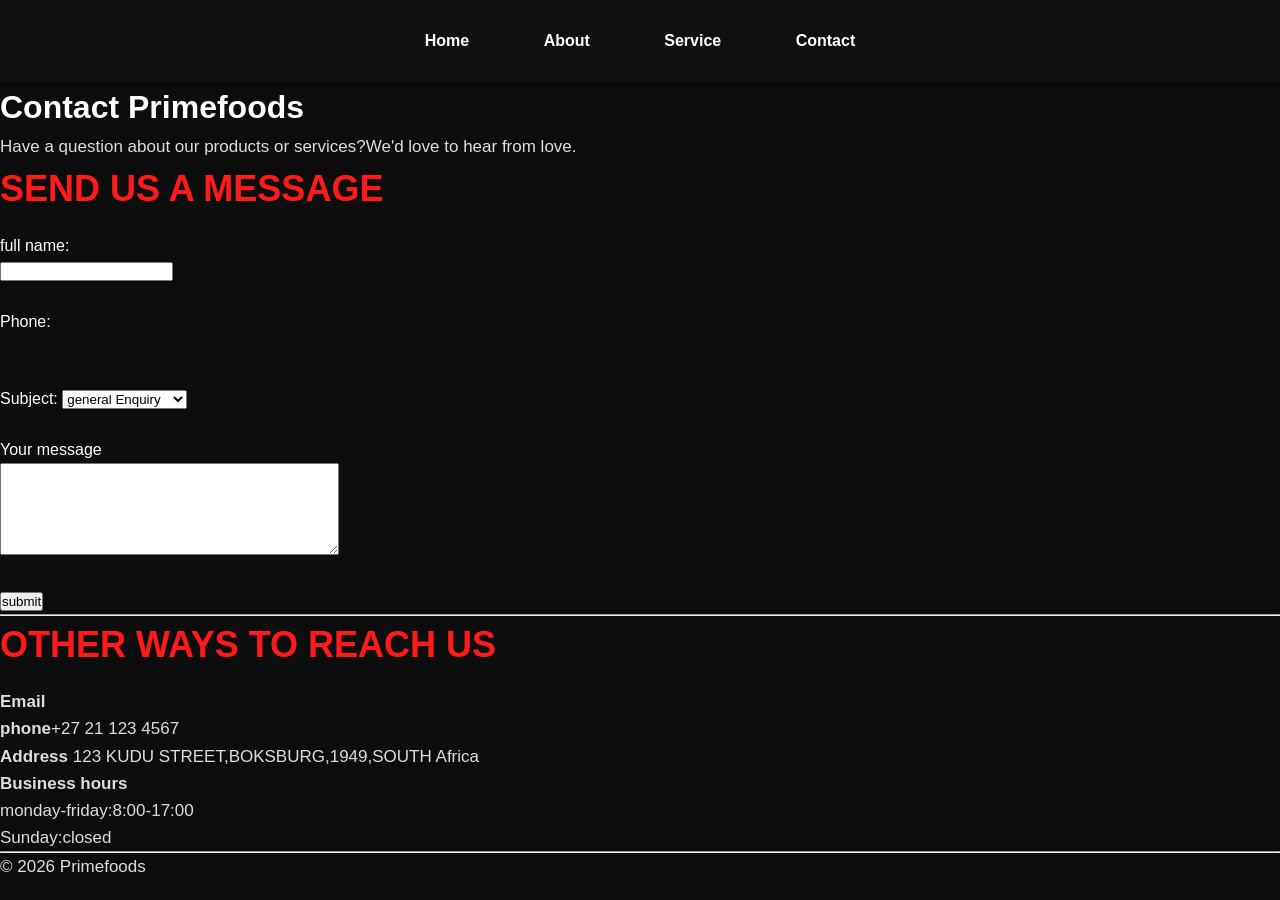
<file: contact.html>
<!DOCTYPE html>
<html lang="eng">
    <headL>
        <meta charset="UTF-8">
        <meta name="viewport" content="width=device-width,intial-scale=1.0">
         <link rel="stylesheet" href="NEOOOO.css">
         <script src="Neooo.js"></script>
        <title>Contact Us-Primefoods</title>
        </head>
        <body>
            <nav> 
                <a href="index.html">Home</a>
                <a href="about.html">About</a>
                <a href="service.html">Service</a>
                <a href="contact.html">Contact</a>
            </nav>
            <h1>Contact Primefoods</h1>
            <p>Have a question about our products or services?We'd love to hear from love.</p>
            <h2>send us a message </h2>
            <form action="#" method="post">
                <label for="fullname">full name:</label><br>
                <input type="text" id="fullname" name="fullname" required><br><br>
                <label for="phone">Phone:</label><br>
                <label type="tel" id="phone" name="phone"><br><br>
                    <label for="subject">Subject:</label>
                    <select id="subject" name="subject">
                        <option value="general">general Enquiry</option>
                        <option value="order"> Order support</option>
                        <option value="wholesaler">wholesale</option>
                        <option value="feedback">product feedback</option>
                    </select><br><br>
                    <label for="message">Your message</label><br>
                    <textarea id="message" name="message" rows="6" cols="40" required></textarea><br><br>
                    <input type="submit" value="submit"
                    <input type="submit" value="Submit">
                </form>
                <hr>
                <h2>Other ways to reach us</h2>
                <p><strong>Email</strong> <a href="mailto:@primefoods.com"></a></p>
                <P><strong>phone</strong>+27 21 123 4567</P>
                <P><strong>Address</strong> 123 KUDU STREET,BOKSBURG,1949,SOUTH Africa</P>
                <P><strong>Business hours</strong><br>
                    monday-friday:8:00-17:00</br>
                Sunday:closed
                </P>
                <hr>
                <P> &copy; 2026 Primefoods </P>
        </body>
        </html>
</file>
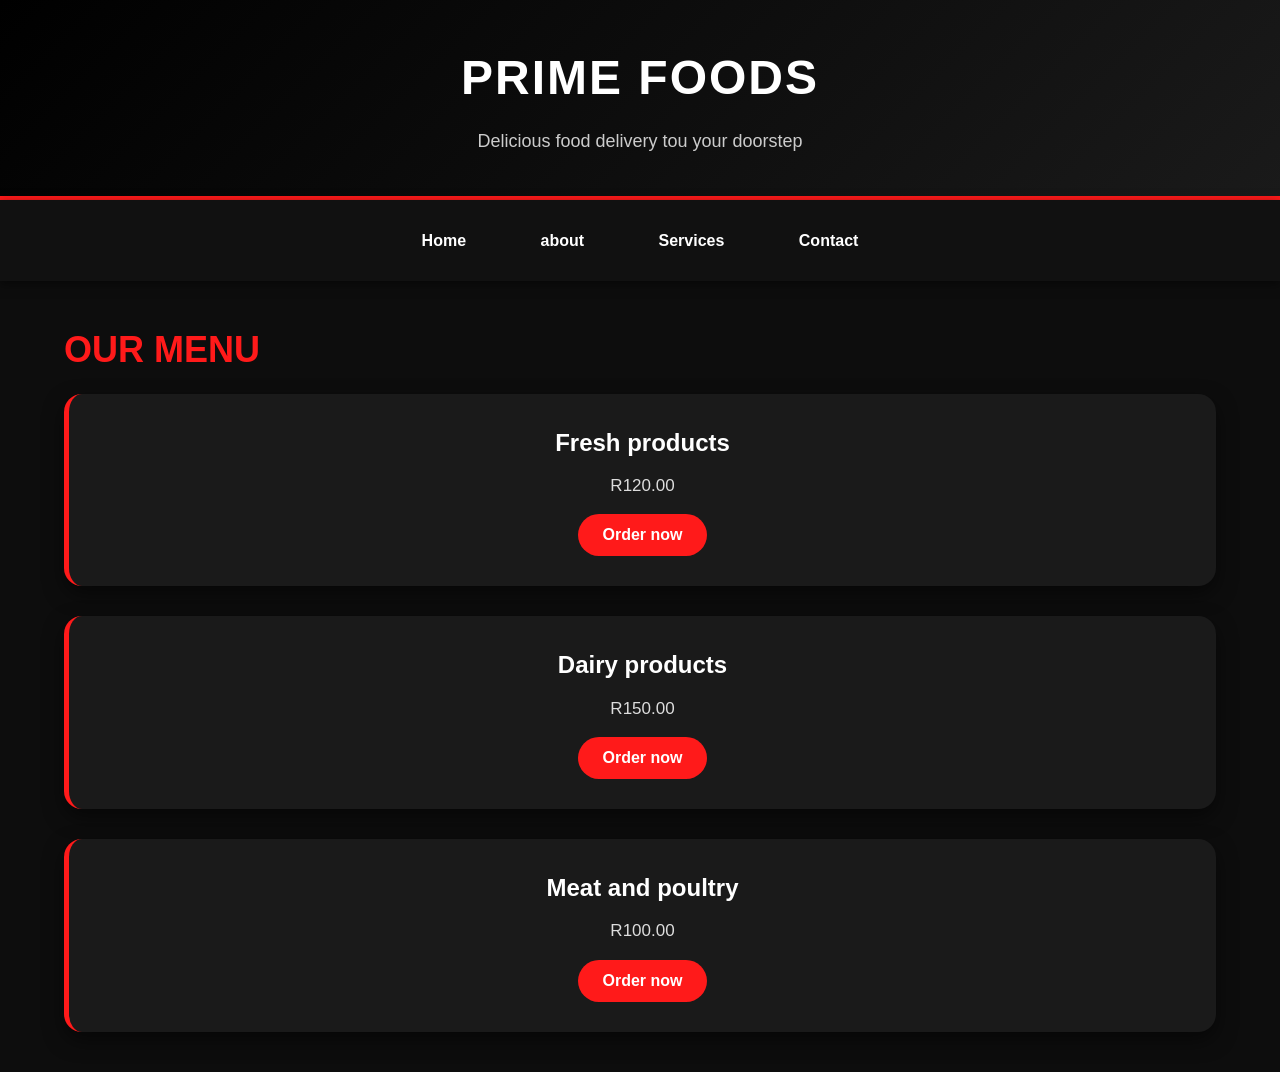
<file: service.html>
<!DOCTYPE html>
<html lang="eng">
    <head>
        <meta charset="UTF-8">
        <meta name="viewport" content="width=device-width, initial-scale=1.0">
         <link rel="stylesheet" href="NEOOOO.css">
         <script src="Neooo.js"></script>
        <title>Prime Food Service</title>
        </head>
        <body>
            <header>
                <h1>Prime foods</h1>
                <p>Delicious food delivery tou your doorstep</p>
            </header>

            <nav>
            <a href="index.html">Home</a>
            <a href="about.html">about</a>
            <a href="service.html">Services</a>
            <a href="contact.html">Contact</a>
        </nav>
            <main>
                <h2>Our menu</h2>
                <div class="menu-item">
                    <h3>Fresh products</h3>
                    <p>R120.00</p>
                    <button>Order now</button>
                </div>
                <div class="menu-item">
                    <h3>Dairy products</h3>
                    <P>R150.00</P>
                    <button>Order now</button>
                </div>
                <div class="menu-item">
                    <h3>Meat and poultry</h3>
                    <p>R100.00</p>
                    <button>Order now</button>
                </div>
            </main>
        </body>
</html>
</file>
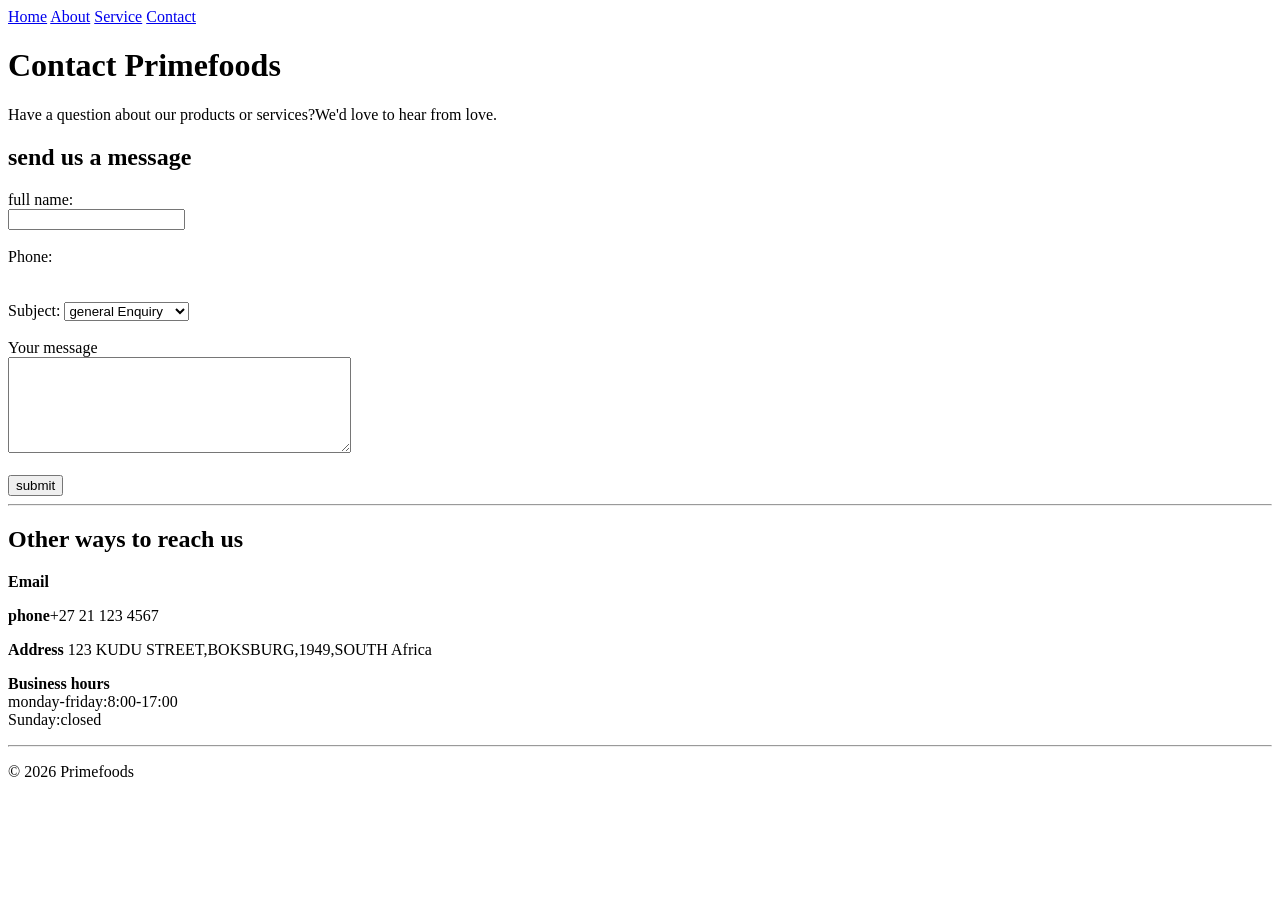
<file: ST10540634 WEDE/contact.html>
<!DOCTYPE html>
<html lang="eng">
    <headL>
        <meta charset="UTF-8">
        <meta name="viewport" content="width=device-width,intial-scale=1.0">
        <title>Contact Us-Primefoods</title>
        </head>
        <body>
            <nav> 
                <a href="index.html">Home</a>
                <a href="about.html">About</a>
                <a href="service.html">Service</a>
                <a href="contact.html">Contact</a>
            </nav>
            <h1>Contact Primefoods</h1>
            <p>Have a question about our products or services?We'd love to hear from love.</p>
            <h2>send us a message </h2>
            <form action="#" method="post">
                <label for="fullname">full name:</label><br>
                <input type="text" id="fullname" name="fullname" required><br><br>
                <label for="phone">Phone:</label><br>
                <label type="tel" id="phone" name="phone"><br><br>
                    <label for="subject">Subject:</label>
                    <select id="subject" name="subject">
                        <option value="general">general Enquiry</option>
                        <option value="order"> Order support</option>
                        <option value="wholesaler">wholesale</option>
                        <option value="feedback">product feedback</option>
                    </select><br><br>
                    <label for="message">Your message</label><br>
                    <textarea id="message" name="message" rows="6" cols="40" required></textarea><br><br>
                    <input type="submit" value="submit"
                </form>
                <hr>
                <h2>Other ways to reach us</h2>
                <p><strong>Email</strong> <a href="mailto:@primefoods.com"></a></p>
                <P><strong>phone</strong>+27 21 123 4567</P>
                <P><strong>Address</strong> 123 KUDU STREET,BOKSBURG,1949,SOUTH Africa</P>
                <P><strong>Business hours</strong><br>
                    monday-friday:8:00-17:00</br>
                Sunday:closed
                </P>
                <hr>
                <P> &copy; 2026 Primefoods </P>
        </body>
        </html>
</file>
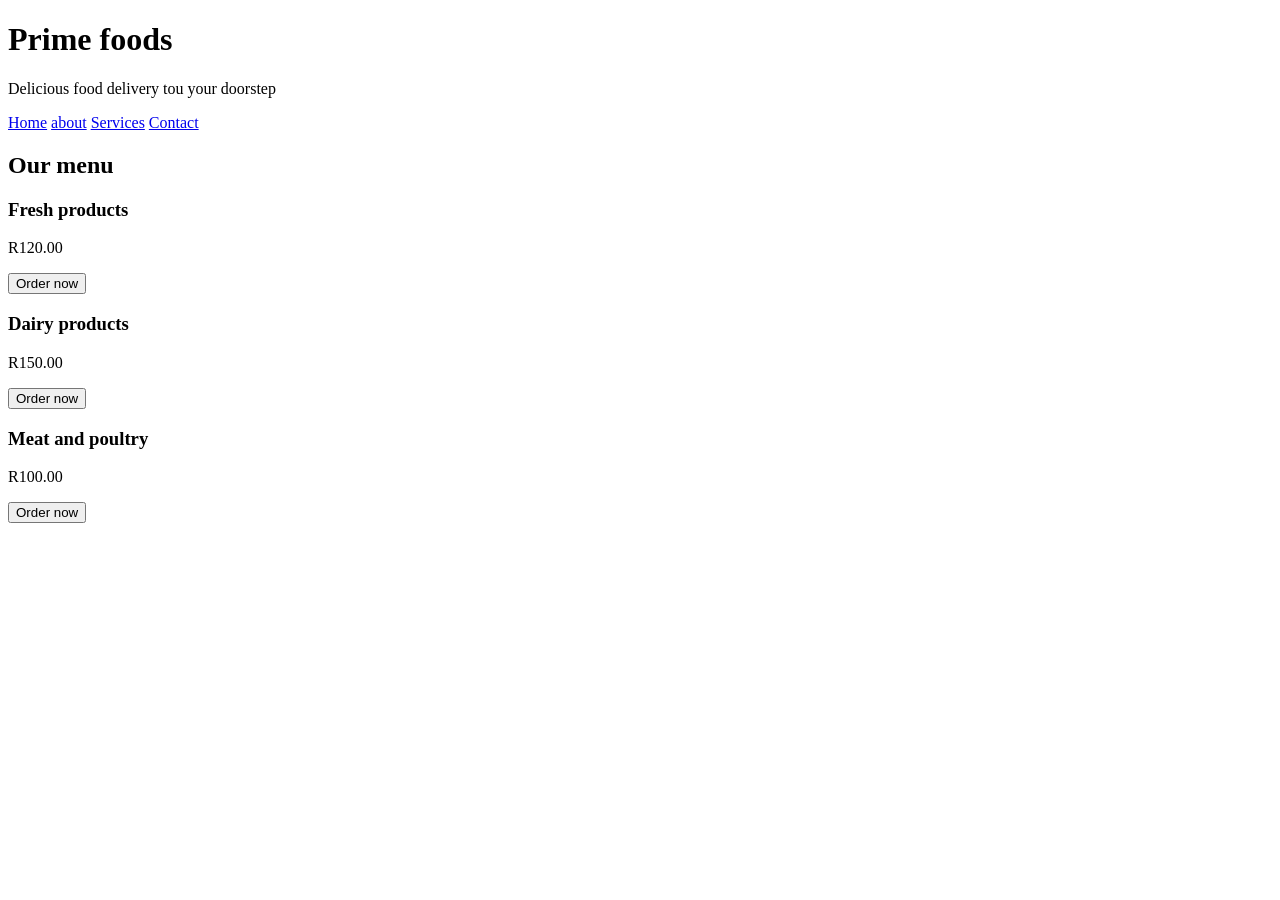
<file: ST10540634 WEDE/service.html>
<!DOCTYPE html>
<html lang="eng">
    <head>
        <meta charset="UTF-8">
        <meta name="viewport" content="width=device-width, initial-scale=1.0">
        <title>Prime Food Service</title>
        </head>
        <body>
            <header>
                <h1>Prime foods</h1>
                <p>Delicious food delivery tou your doorstep</p>
            </header>

            <nav>
            <a href="index.html">Home</a>
            <a href="about.html">about</a>
            <a href="service.html">Services</a>
            <a href="contact.html">Contact</a>
        </nav>
            <main>
                <h2>Our menu</h2>
                <div class="menu-item">
                    <h3>Fresh products</h3>
                    <p>R120.00</p>
                    <button>Order now</button>
                </div>
                <div class="menu-item">
                    <h3>Dairy products</h3>
                    <P>R150.00</P>
                    <button>Order now</button>
                </div>
                <div class="menu-item">
                    <h3>Meat and poultry</h3>
                    <p>R100.00</p>
                    <button>Order now</button>
                </div>
            </main>
        </body>
</html>
</file>
<file: NEOOOO.css>
*{
    margin:0;
    padding:0;
    box-sizing:border-box;
}


body{
    font-family:'Poppins', sans-serif;
    background:#0d0d0d;
    color:white;
    line-height:1.6;
}


header{
    background:linear-gradient(135deg,#000000,#1a1a1a);
    padding:40px 20px;
    text-align:center;
    border-bottom:4px solid #ff1a1a;
    box-shadow:0 5px 20px rgba(255,0,0,0.3);
}

header h1{
    font-size:48px;
    color:white;
    letter-spacing:2px;
    text-transform:uppercase;
}

header p{
    color:#cccccc;
    margin-top:10px;
    font-size:18px;
}


nav{
    background:#111111;
    padding:18px;
    text-align:center;
    position:sticky;
    top:0;
    z-index:1000;
    box-shadow:0 3px 10px rgba(0,0,0,0.5);
}

nav a{
    color:white;
    text-decoration:none;
    margin:0 15px;
    font-weight:600;
    padding:10px 20px;
    border-radius:30px;
    transition:0.3s ease;
    display:inline-block;
}

nav a:hover{
    background:#ff1a1a;
    transform:translateY(-3px);
    box-shadow:0 5px 15px rgba(255,0,0,0.4);
}


main,
section{
    width:90%;
    max-width:1200px;
    margin:40px auto;
}


section,
.menu-item{
    background:#1a1a1a;
    padding:30px;
    border-radius:18px;
    margin-bottom:30px;
    box-shadow:0 8px 20px rgba(0,0,0,0.5);
    transition:0.3s ease;
    border-left:5px solid #ff1a1a;
}

section:hover,
.menu-item:hover{
    transform:translateY(-8px);
    box-shadow:0 10px 25px rgba(255,0,0,0.2);
}


h2{
    color:#ff1a1a;
    margin-bottom:15px;
    font-size:36px;
    text-transform:uppercase;
}

h3{
    color:white;
    margin-bottom:10px;
    font-size:24px;
}


p{
    color:#dddddd;
    font-size:17px;
}


button{
    background:#ff1a1a;
    color:white;
    border:none;
    padding:12px 24px;
    margin-top:15px;
    border-radius:30px;
    cursor:pointer;
    font-size:16px;
    font-weight:bold;
    transition:0.3s ease;
}

button:hover{
    background:white;
    color:#ff1a1a;
    transform:scale(1.05);
}


img{
    width:100%;
    max-width:350px;
    border-radius:15px;
    margin:15px;
    border:3px solid #ff1a1a;
    transition:0.4s ease;
    box-shadow:0 5px 15px rgba(0,0,0,0.5);
}

img:hover{
    transform:scale(1.05);
}


footer{
    background:#000000;
    text-align:center;
    padding:40px 20px;
    margin-top:50px;
    border-top:4px solid #ff1a1a;
}

footer p{
    color:#bbbbbb;
    margin-bottom:20px;
}


ul{
    padding-left:20px;
}

li{
    margin:10px 0;
    color:#f0f0f0;
}


.menu-item{
    text-align:center;
}


@media(max-width:768px){

    header h1{
        font-size:32px;
    }

    nav a{
        display:block;
        margin:10px auto;
        width:80%;
    }

    h2{
        font-size:28px;
    }

    img{
        width:100%;
        margin:10px 0;
    }

    section,
    .menu-item{
        padding:20px;
    }
}
</file>
